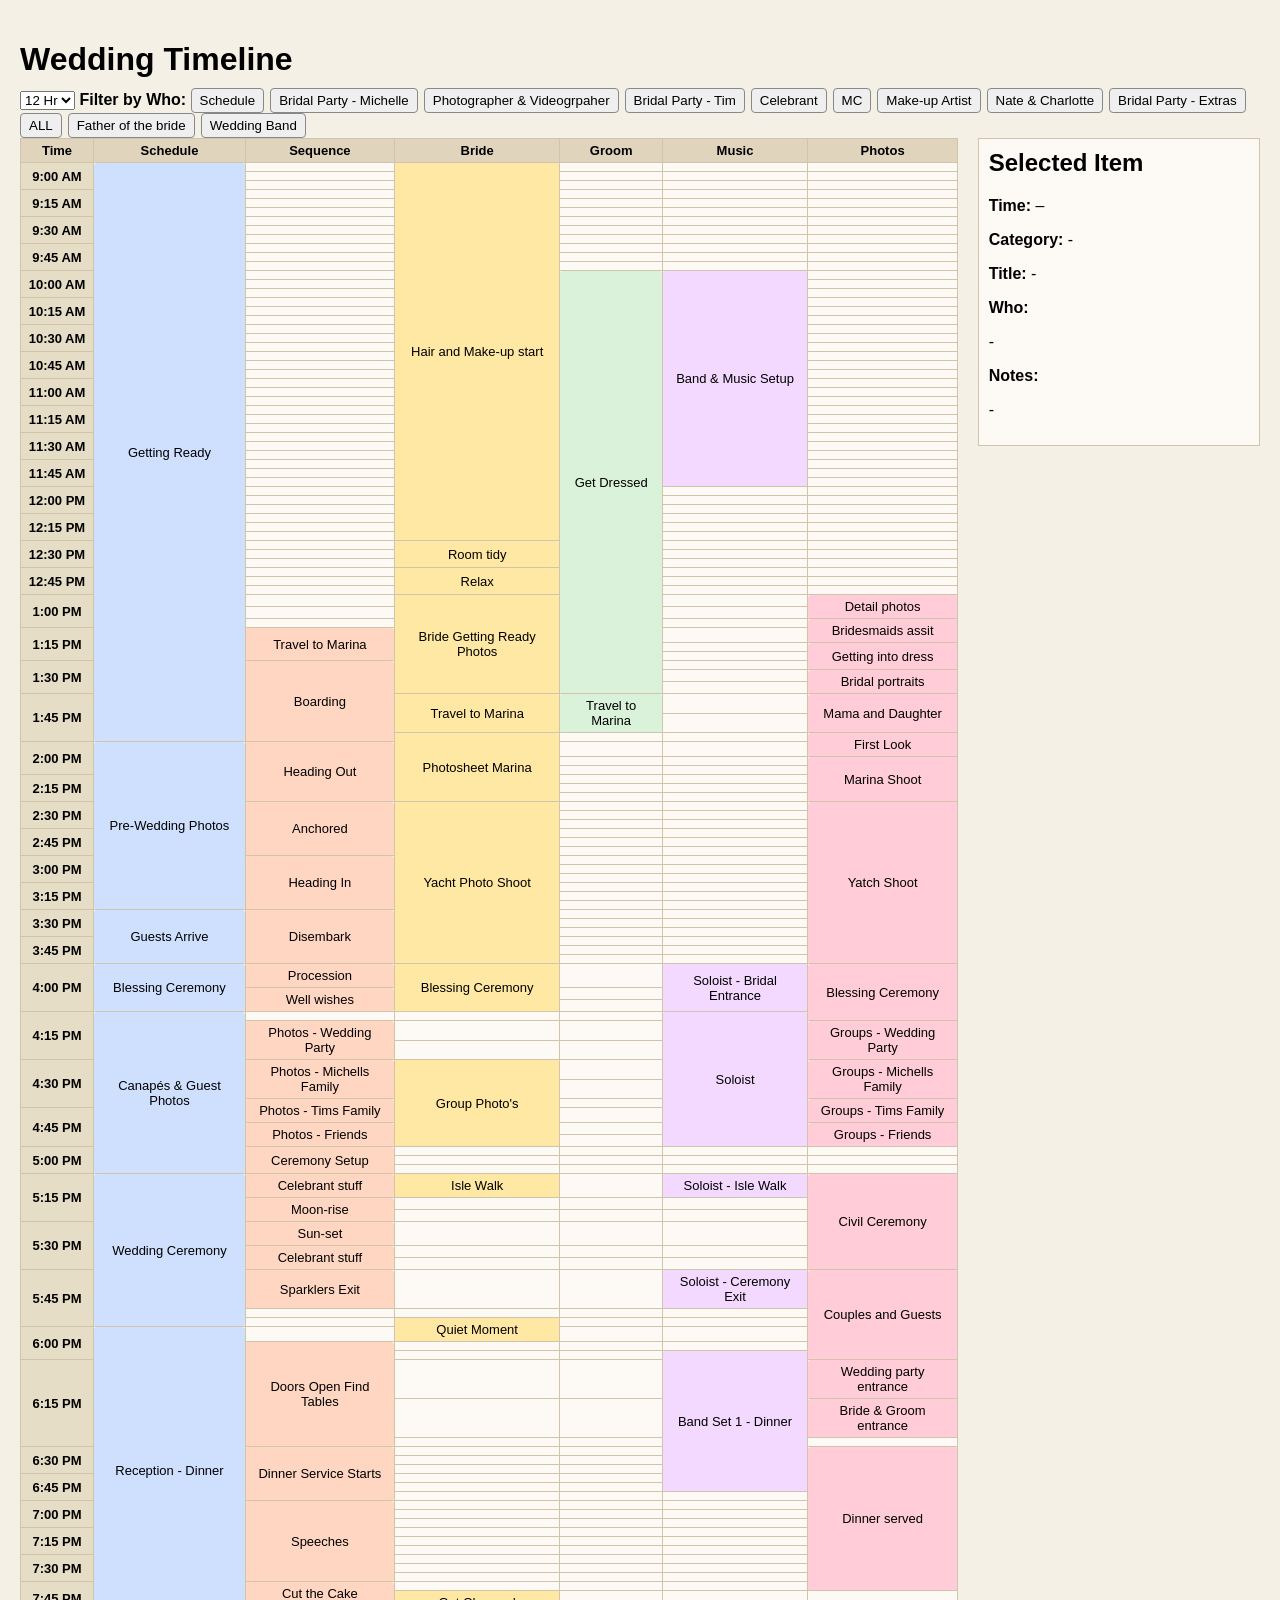
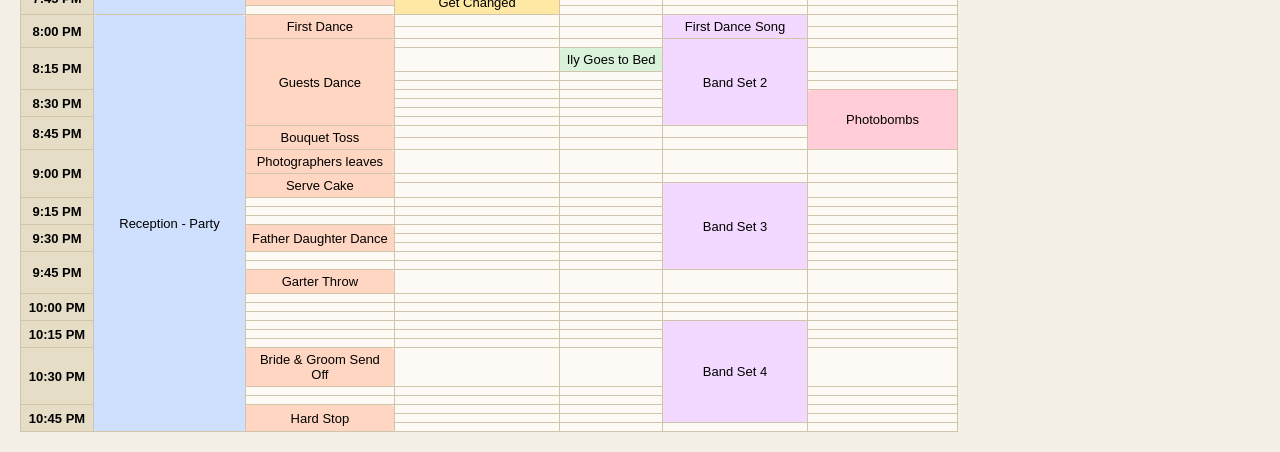
<file: data/timeline.html>
<!DOCTYPE html>
<html lang="en">
<head>
<meta charset="UTF-8">
<title>Wedding Timeline</title>
<style>
  body {
    font-family: Arial, sans-serif;
    background: #f5f0e6;
    margin: 0;
    padding: 20px;
  }

  h1 { margin-bottom: 10px; }

  #timeline-container {
    display: flex;
    gap: 20px;
  }

  #timeline {
    border-collapse: collapse;
    background: #fdfaf5;
    border: 1px solid #d0c4aa;
    font-size: 13px;
  }

  #timeline th, #timeline td {
    border: 1px solid #d0c4aa;
    padding: 4px 6px;
    text-align: center;
  }

  #timeline th.category-header {
    background: #e0d4bd;
    font-weight: bold;
  }

  #timeline td.time-cell {
    background: #e6ddc7;
    font-weight: bold;
    width: 60px;
  }

  .event-slot {
    cursor: pointer;
    border-radius: 3px;
    padding: 4px;
  }

  .event-slot:hover {
    outline: 2px solid #1f2933;
  }

  #details {
    flex: 0 0 260px;
    border: 1px solid #d0c4aa;
    background: #fdfaf5;
    padding: 10px;

    /* NEW — makes the panel scroll with the page */
    position: sticky;
    top: 20px;
    height: fit-content;
  }

  #details h2 { margin-top: 0; }
  .field-label { font-weight: bold; }
</style>
</head>
<body>

<h1>Wedding Timeline</h1>
<div id="filters"></div>
<div id="timeline-container">
  <table id="timeline"></table>

  <div id="details">
    <h2>Selected Item</h2>
    <p><span class="field-label">Time:</span> <span id="detail-time">–</span></p>
    <p><span class="field-label">Category:</span> <span id="detail-category">–</span></p>
    <p><span class="field-label">Title:</span> <span id="detail-title">–</span></p>
    <p><span class="field-label">Who:</span></p><p  id="detail-who">–</p>
    <p><span class="field-label">Notes:</span></p><p id="detail-notes">–</p>
  </div>
</div>

<script src="timelinedata.js"></script>
<script src="timeline.js"></script>

</body>
</html>
</file>
